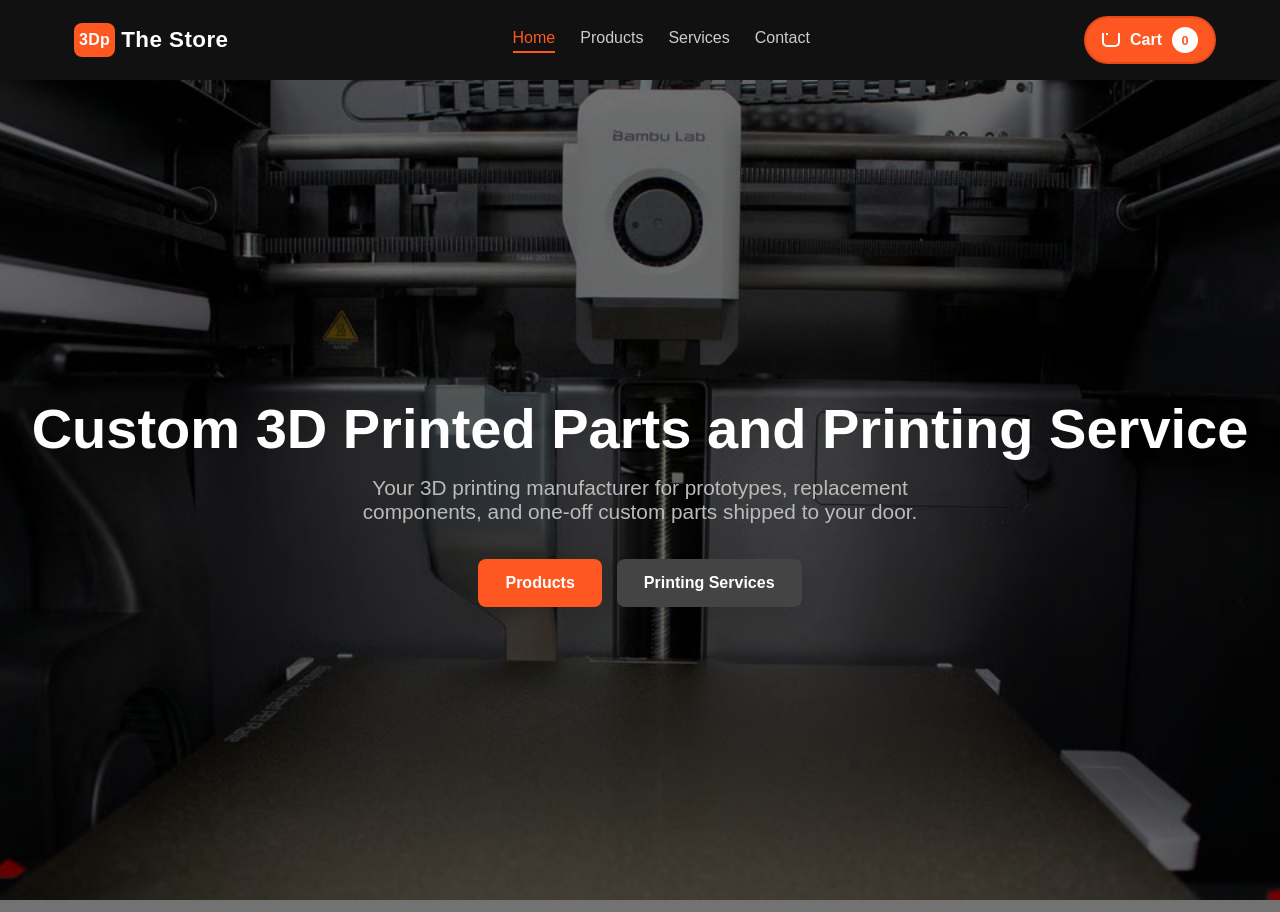
<file: index.html>
<!DOCTYPE html>
<html lang="en">
<head>
    <meta charset="UTF-8">
    <meta name="viewport" content="width=device-width, initial-scale=1.0">
    <title>3DP The Store | Home</title>
    <link rel="stylesheet" href="style.css">
</head>
<body class="home-page">
    <a class="skip-link" href="#main-content">Skip to content</a>

    <div id="site-nav"></div>
    <div id="cart-root"></div>

    <main id="main-content">
        <!-- Store Hero Section -->
        <header class="hero">
            <h1>Custom 3D Printed Parts and Printing Service</h1>
            <p>Your 3D printing manufacturer for prototypes, replacement components, and one-off custom parts shipped to your door.</p>
            <div class="hero-buttons">
                <a href="products.html" class="btn">Products</a>
                <a href="services.html" class="btn btn-secondary">Printing Services</a>
            </div>
        </header>
    </main>
    <script src="nav.js"></script>
    <script src="cart.js"></script>
</body>
</html>
</file>
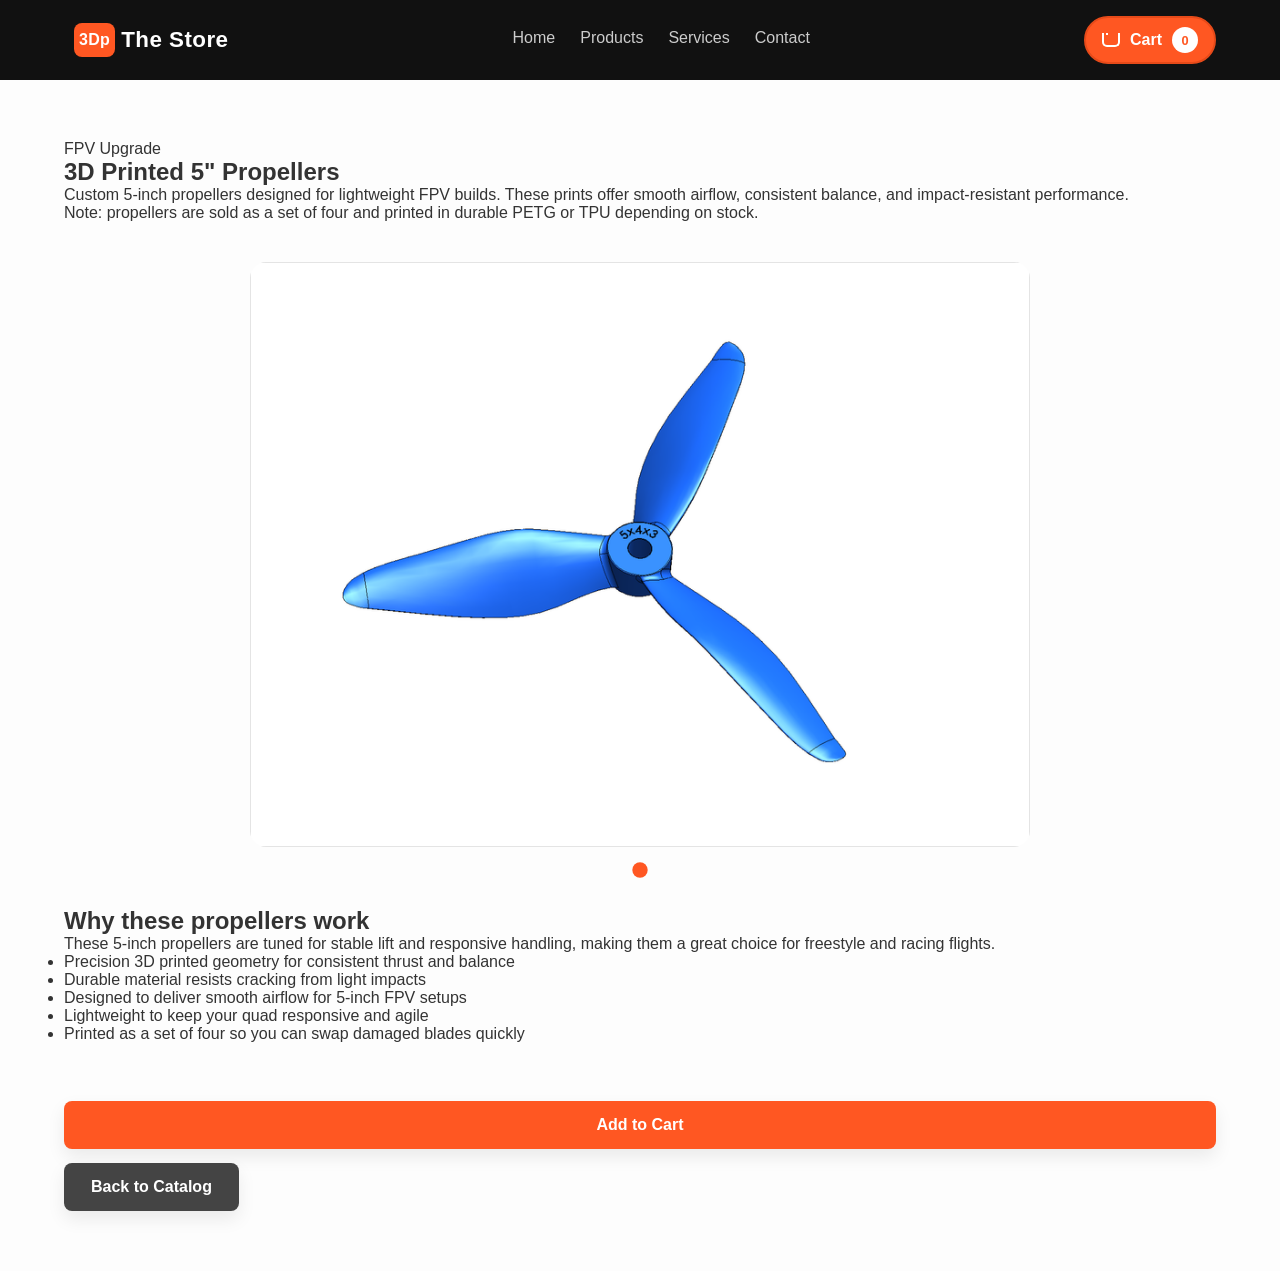
<file: 3d-propellers.html>
<!DOCTYPE html>
<html lang="en">
<head>
    <meta charset="UTF-8">
    <meta name="viewport" content="width=device-width, initial-scale=1.0">
    <title>3DP The Store | 3D Printed 5" Propellers</title>
    <link rel="stylesheet" href="style.css">
</head>
<body>
    <a class="skip-link" href="#main-content">Skip to content</a>

    <div id="site-nav"></div>
    <div id="cart-root"></div>

    <main id="main-content" class="page-container">
        <article class="product-detail">
            <header class="product-hero">
                <p class="eyebrow">FPV Upgrade</p>
                <h1>3D Printed 5" Propellers</h1>
                <p class="product-intro">Custom 5-inch propellers designed for lightweight FPV builds. These prints offer smooth airflow, consistent balance, and impact-resistant performance.</p>
                <p class="product-note">Note: propellers are sold as a set of four and printed in durable PETG or TPU depending on stock.</p>
            </header>

            <section class="product-slider">
                <input type="radio" name="detail-slider" id="slide-1" checked>

                <div class="slides">
                    <div class="slide">
                        <img src="3dprop.png" alt="3D printed 5-inch propellers" loading="lazy">
                    </div>
                </div>

                <div class="slider-controls" aria-label="Product image gallery controls">
                    <label for="slide-1" class="slider-dot" aria-label="Show propeller image"></label>
                </div>
            </section>

            <section class="product-detail-copy" aria-labelledby="why-propellers-work-title">
                <h2 id="why-propellers-work-title">Why these propellers work</h2>
                <p>These 5-inch propellers are tuned for stable lift and responsive handling, making them a great choice for freestyle and racing flights.</p>
                <ul>
                    <li>Precision 3D printed geometry for consistent thrust and balance</li>
                    <li>Durable material resists cracking from light impacts</li>
                    <li>Designed to deliver smooth airflow for 5-inch FPV setups</li>
                    <li>Lightweight to keep your quad responsive and agile</li>
                    <li>Printed as a set of four so you can swap damaged blades quickly</li>
                </ul>
            </section>

            <div class="detail-actions bottom-actions">
                <button class="btn add-to-cart" type="button" data-add-to-cart data-product-id="5in-propellers" data-product-name='3D Printed 5" Propellers' data-product-price="9.49">Add to Cart</button>
                <a href="products.html" class="btn btn-secondary">Back to Catalog</a>
            </div>
        </article>
    </main>

    <script src="nav.js"></script>
    <script src="cart.js"></script>
</body>
</html>
</file>
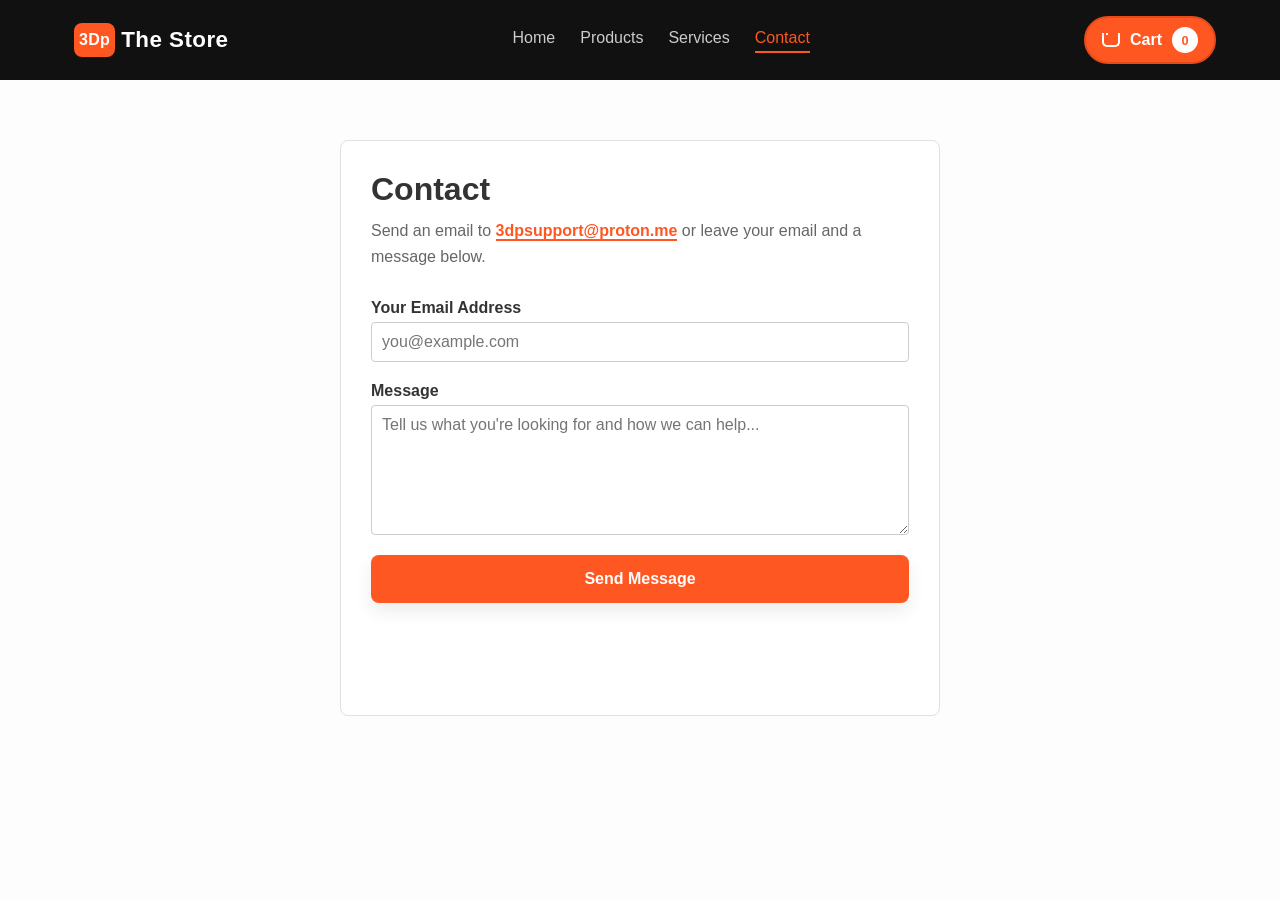
<file: contact.html>
<!DOCTYPE html>
<html lang="en">
<head>
    <meta charset="UTF-8">
    <meta name="viewport" content="width=device-width, initial-scale=1.0">
    <title>3D Print Forge | Contact</title>
    <link rel="stylesheet" href="style.css">
</head>
<body>
    <a class="skip-link" href="#main-content">Skip to content</a>

    <div id="site-nav"></div>
    <div id="cart-root"></div>

    <main id="main-content" class="form-container">
        <h1>Contact</h1>
        <p>Send an email to <a href="mailto:3dpsupport@proton.me" class="highlight-link">3dpsupport@proton.me</a> or leave your email and a message below.</p>
        
        <form id="contact-form" class="contact-form">
            <label for="visitor-email">Your Email Address</label>
            <input type="email" id="visitor-email" required placeholder="you@example.com">

            <label for="note">Message</label>
            <textarea id="note" rows="6" required placeholder="Tell us what you're looking for and how we can help..."></textarea>

            <button type="submit" class="btn">Send Message</button>
            <p id="form-status" class="form-status" aria-live="polite"></p>
            <p id="form-fallback" class="form-fallback"></p>
        </form>
    </main>
    <script src="nav.js"></script>
    <script src="cart.js"></script>
    <script src="contact.js"></script>
</body>
</html>
</file>
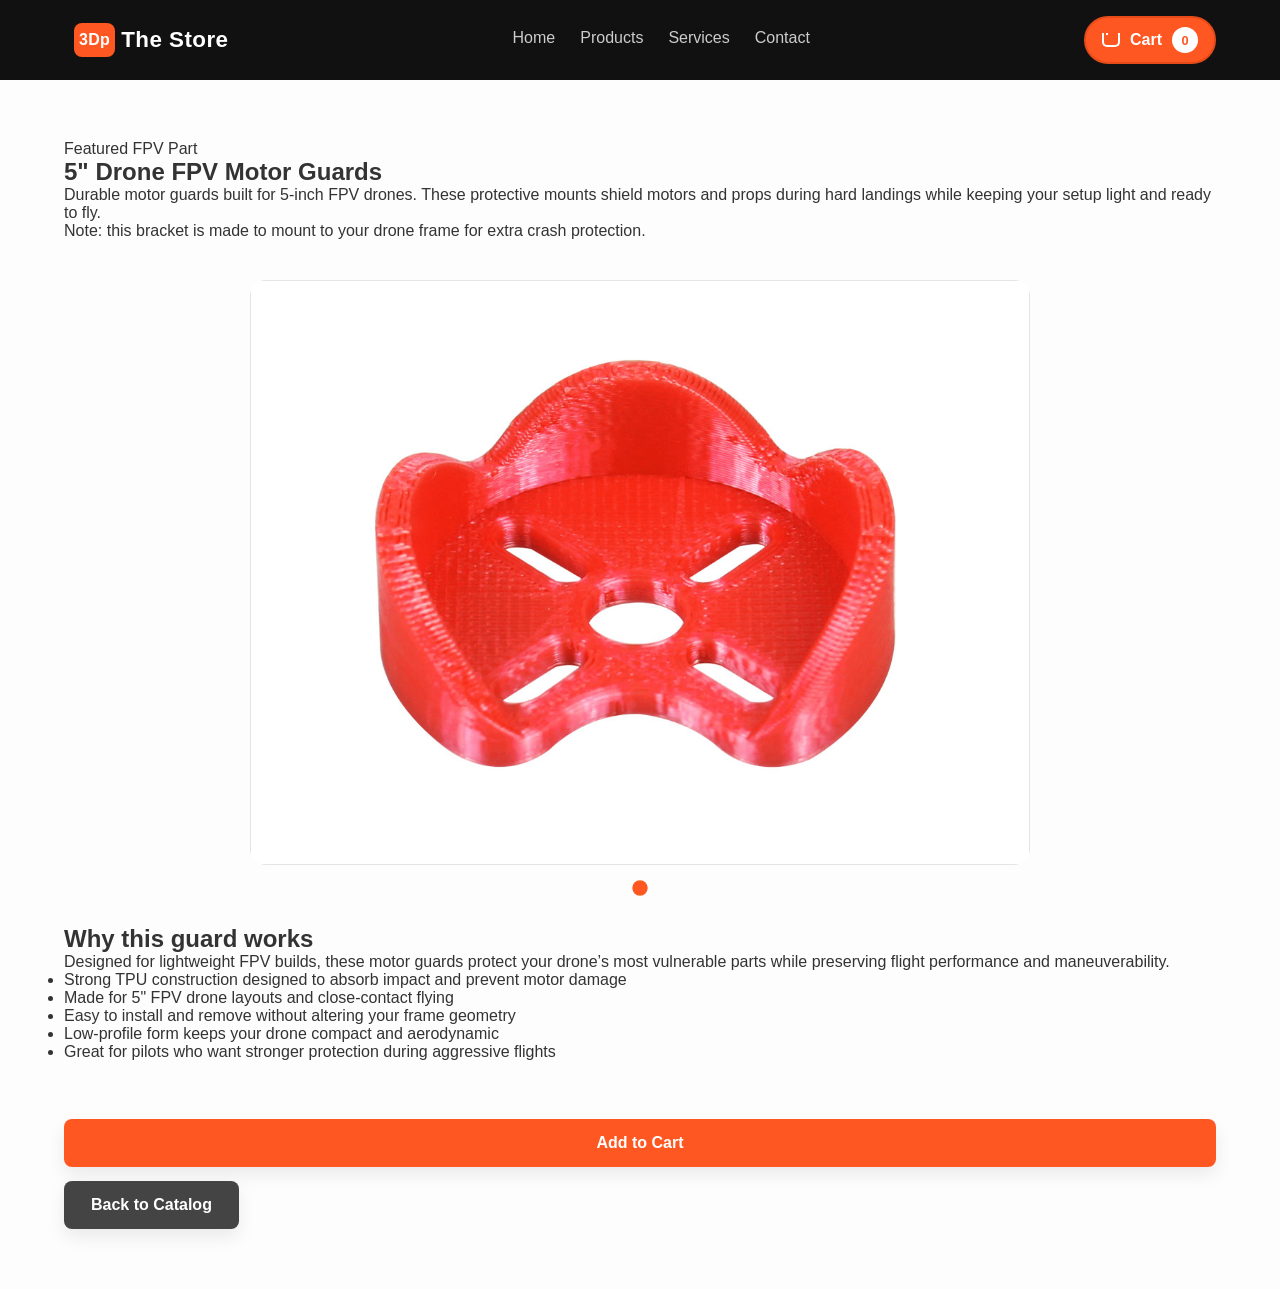
<file: drone-motor-guards.html>
<!DOCTYPE html>
<html lang="en">
<head>
    <meta charset="UTF-8">
    <meta name="viewport" content="width=device-width, initial-scale=1.0">
    <title>3DP The Store | 5" Drone FPV Motor Guards</title>
    <link rel="stylesheet" href="style.css">
</head>
<body>
    <a class="skip-link" href="#main-content">Skip to content</a>

    <div id="site-nav"></div>
    <div id="cart-root"></div>

    <main id="main-content" class="page-container">
        <article class="product-detail">
            <header class="product-hero">
                <p class="eyebrow">Featured FPV Part</p>
                <h1>5" Drone FPV Motor Guards</h1>
                <p class="product-intro">Durable motor guards built for 5-inch FPV drones. These protective mounts shield motors and props during hard landings while keeping your setup light and ready to fly.</p>
                <p class="product-note">Note: this bracket is made to mount to your drone frame for extra crash protection.</p>
            </header>

            <section class="product-slider">
                <input type="radio" name="detail-slider" id="slide-1" checked>

                <div class="slides">
                    <div class="slide">
                        <img src="droneMbumper00temp.jpg" alt="5-inch FPV motor guard mounted on a drone" loading="lazy">
                    </div>
                </div>

                <div class="slider-controls" aria-label="Product image gallery controls">
                    <label for="slide-1" class="slider-dot" aria-label="Show guard image"></label>
                </div>
            </section>

            <section class="product-detail-copy" aria-labelledby="why-guard-works-title">
                <h2 id="why-guard-works-title">Why this guard works</h2>
                <p>Designed for lightweight FPV builds, these motor guards protect your drone’s most vulnerable parts while preserving flight performance and maneuverability.</p>
                <ul>
                    <li>Strong TPU construction designed to absorb impact and prevent motor damage</li>
                    <li>Made for 5" FPV drone layouts and close-contact flying</li>
                    <li>Easy to install and remove without altering your frame geometry</li>
                    <li>Low-profile form keeps your drone compact and aerodynamic</li>
                    <li>Great for pilots who want stronger protection during aggressive flights</li>
                </ul>
            </section>

            <div class="detail-actions bottom-actions">
                <button class="btn add-to-cart" type="button" data-add-to-cart data-product-id="5in-motor-guards" data-product-name="5\" Drone FPV Motor Guards" data-product-price="18.99">Add to Cart</button>
                <a href="products.html" class="btn btn-secondary">Back to Catalog</a>
            </div>
        </article>
    </main>

    <script src="nav.js"></script>
    <script src="cart.js"></script>
</body>
</html>
</file>
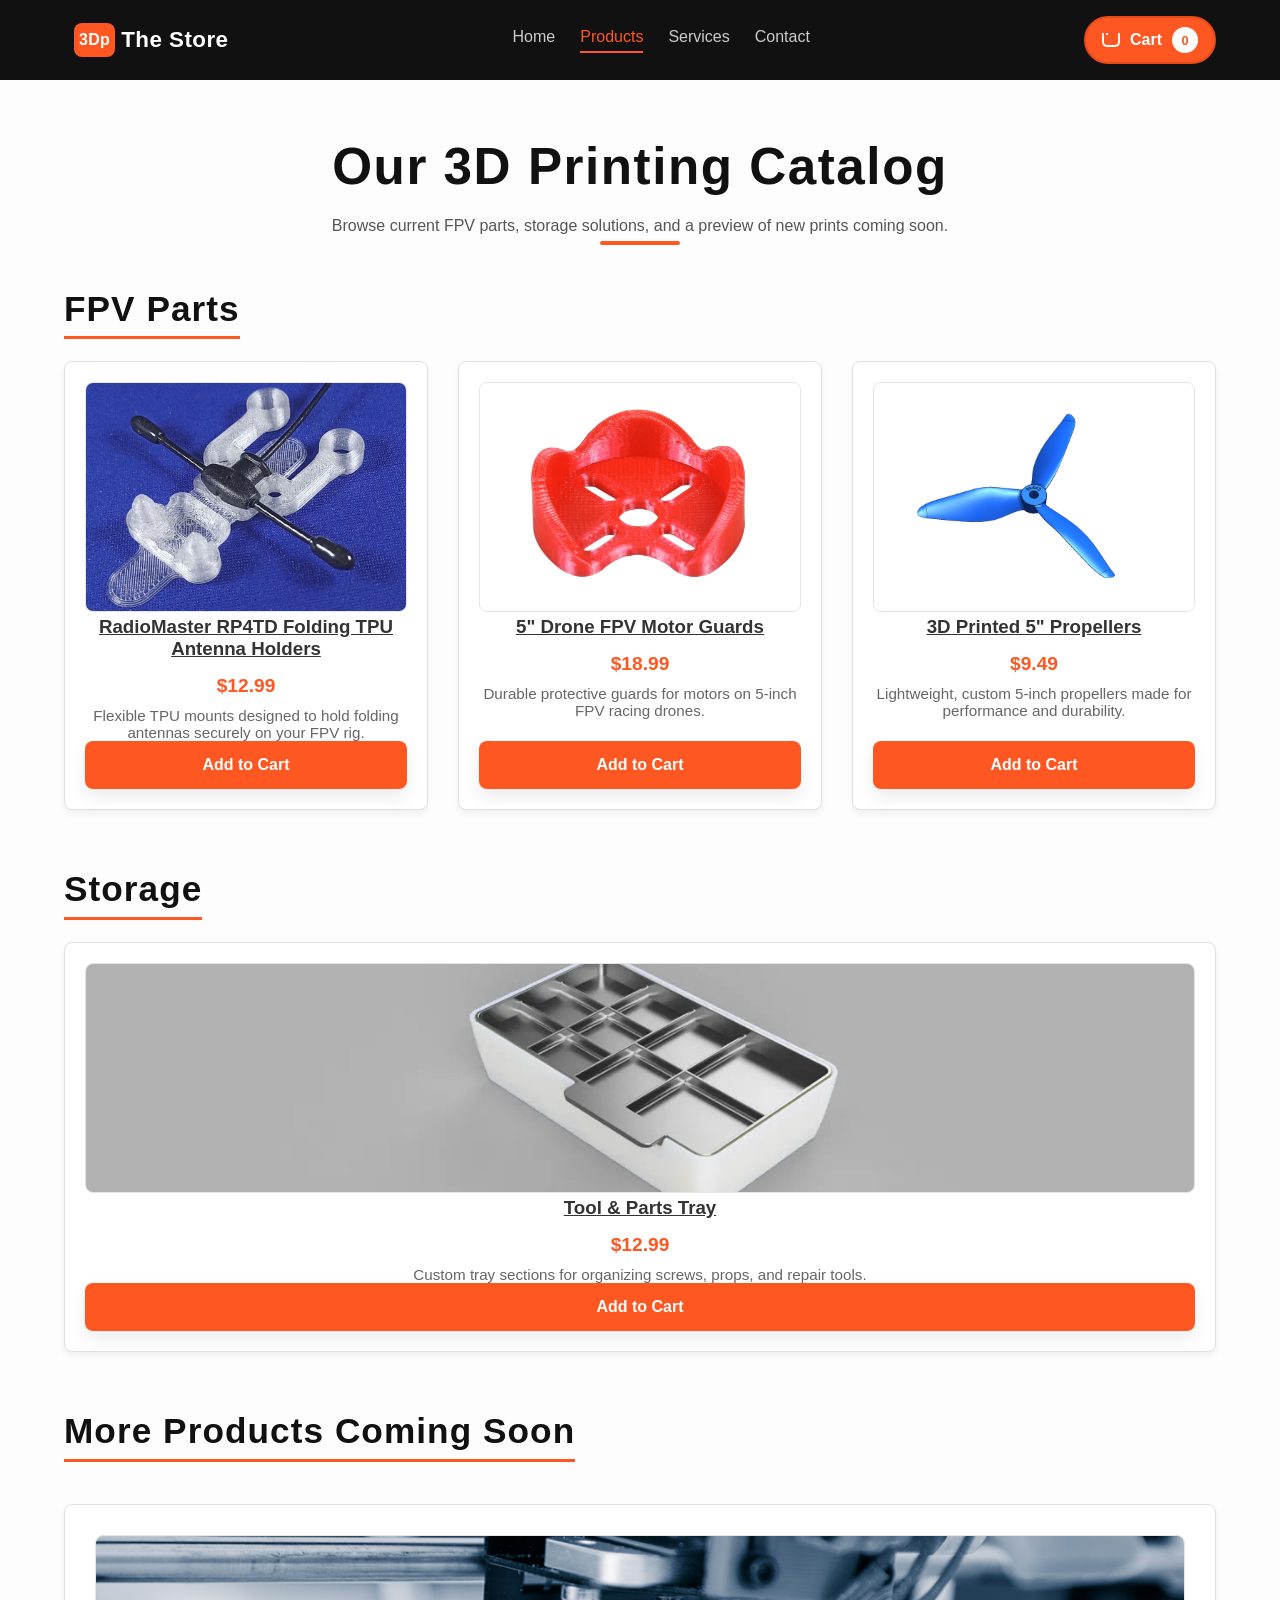
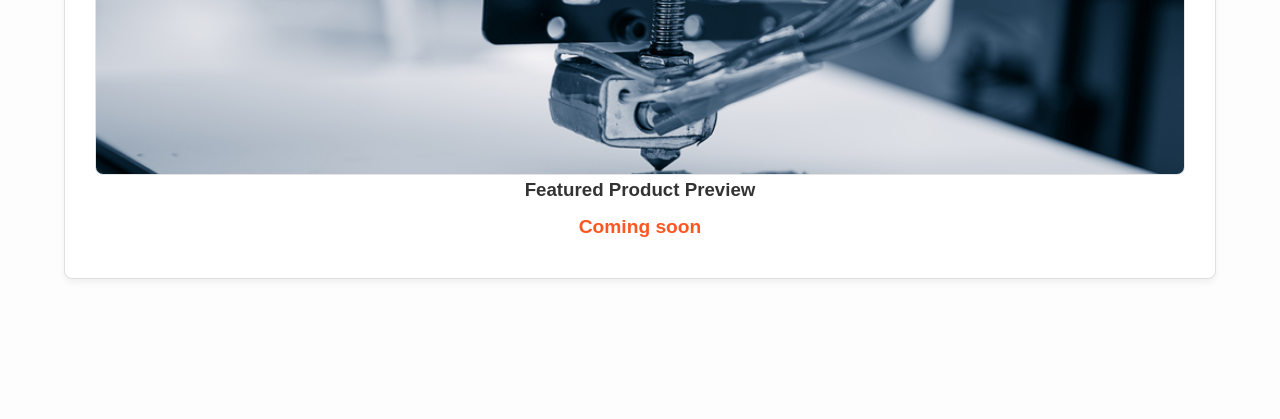
<file: products.html>
<!DOCTYPE html>
<html lang="en">
<head>
    <meta charset="UTF-8">
    <meta name="viewport" content="width=device-width, initial-scale=1.0">
    <title>3D Print Forge | Products</title>
    <link rel="stylesheet" href="style.css">
</head>
<body>
    <a class="skip-link" href="#main-content">Skip to content</a>

    <div id="site-nav"></div>
    <div id="cart-root"></div>

    <main id="main-content" class="page-container">
        <div class="page-heading">
            <h1 class="page-title">Our 3D Printing Catalog</h1>
            <p class="page-intro">Browse current FPV parts, storage solutions, and a preview of new prints coming soon.</p>
        </div>

        <section class="product-section" id="fpv-parts" aria-labelledby="fpv-parts-title">
            <h2 id="fpv-parts-title">FPV Parts</h2>
            <div class="product-grid">
                <div class="product-card">
                    <div class="product-image">
                        <img src="RDimg4.jpg" alt="RadioMaster RP4TD Folding TPU Antenna Holder" loading="lazy">
                    </div>
                    <h3><a href="radio-master.html">RadioMaster RP4TD Folding TPU Antenna Holders</a></h3>
                    <p class="price">$12.99</p>
                    <p>Flexible TPU mounts designed to hold folding antennas securely on your FPV rig.</p>
                    <button class="btn add-to-cart" type="button" data-add-to-cart data-product-id="rfp4td-antenna-holders" data-product-name="RadioMaster RP4TD Folding TPU Antenna Holders" data-product-price="12.99">Add to Cart</button>
                </div>
                <div class="product-card">
                    <div class="product-image">
                        <img src="droneMbumper00temp.jpg" alt="5-inch drone FPV motor guard" loading="lazy">
                    </div>
                    <h3><a href="drone-motor-guards.html">5" Drone FPV Motor Guards</a></h3>
                    <p class="price">$18.99</p>
                    <p>Durable protective guards for motors on 5-inch FPV racing drones.</p>
                    <button class="btn add-to-cart" type="button" data-add-to-cart data-product-id="5in-motor-guards" data-product-name='5" Drone FPV Motor Guards' data-product-price="18.99">Add to Cart</button>
                </div>
                <div class="product-card">
                    <div class="product-image">
                        <img src="3dprop.png" alt="3D printed 5-inch propellers" loading="lazy">
                    </div>
                    <h3><a href="3d-propellers.html">3D Printed 5" Propellers</a></h3>
                    <p class="price">$9.49</p>
                    <p>Lightweight, custom 5-inch propellers made for performance and durability.</p>
                    <button class="btn add-to-cart" type="button" data-add-to-cart data-product-id="5in-propellers" data-product-name='3D Printed 5" Propellers' data-product-price="9.49">Add to Cart</button>
                </div>
            </div>
        </section>

        <section class="product-section" id="storage" aria-labelledby="storage-title">
            <h2 id="storage-title">Storage</h2>
            <div class="product-grid">
                <div class="product-card">
                    <div class="product-image">
                        <img src="mmtray2.webp" alt="Tool and parts tray with compartments" loading="lazy">
                    </div>
                    <h3><a href="tool-parts-tray.html">Tool & Parts Tray</a></h3>
                    <p class="price">$12.99</p>
                    <p>Custom tray sections for organizing screws, props, and repair tools.</p>
                    <button class="btn add-to-cart" type="button" data-add-to-cart data-product-id="tool-parts-tray" data-product-name="Tool & Parts Tray" data-product-price="12.99">Add to Cart</button>
                </div>
            </div>
        </section>

        <section class="product-section" id="more-products" aria-labelledby="more-products-title">
            <h2 id="more-products-title">More Products Coming Soon</h2>
            <div class="product-grid">
                <div class="product-card large-placeholder">
                    <div class="product-image">
                        <img src="comingSoonR&D.jpg" alt="Coming soon research and development product preview" loading="lazy">
                    </div>
                    <h3>Featured Product Preview</h3>
                    <p class="price">Coming soon</p>
                </div>
            </div>
        </section>
    </main>
    <script src="nav.js"></script>
    <script src="cart.js"></script>
</body>
</html>
</file>
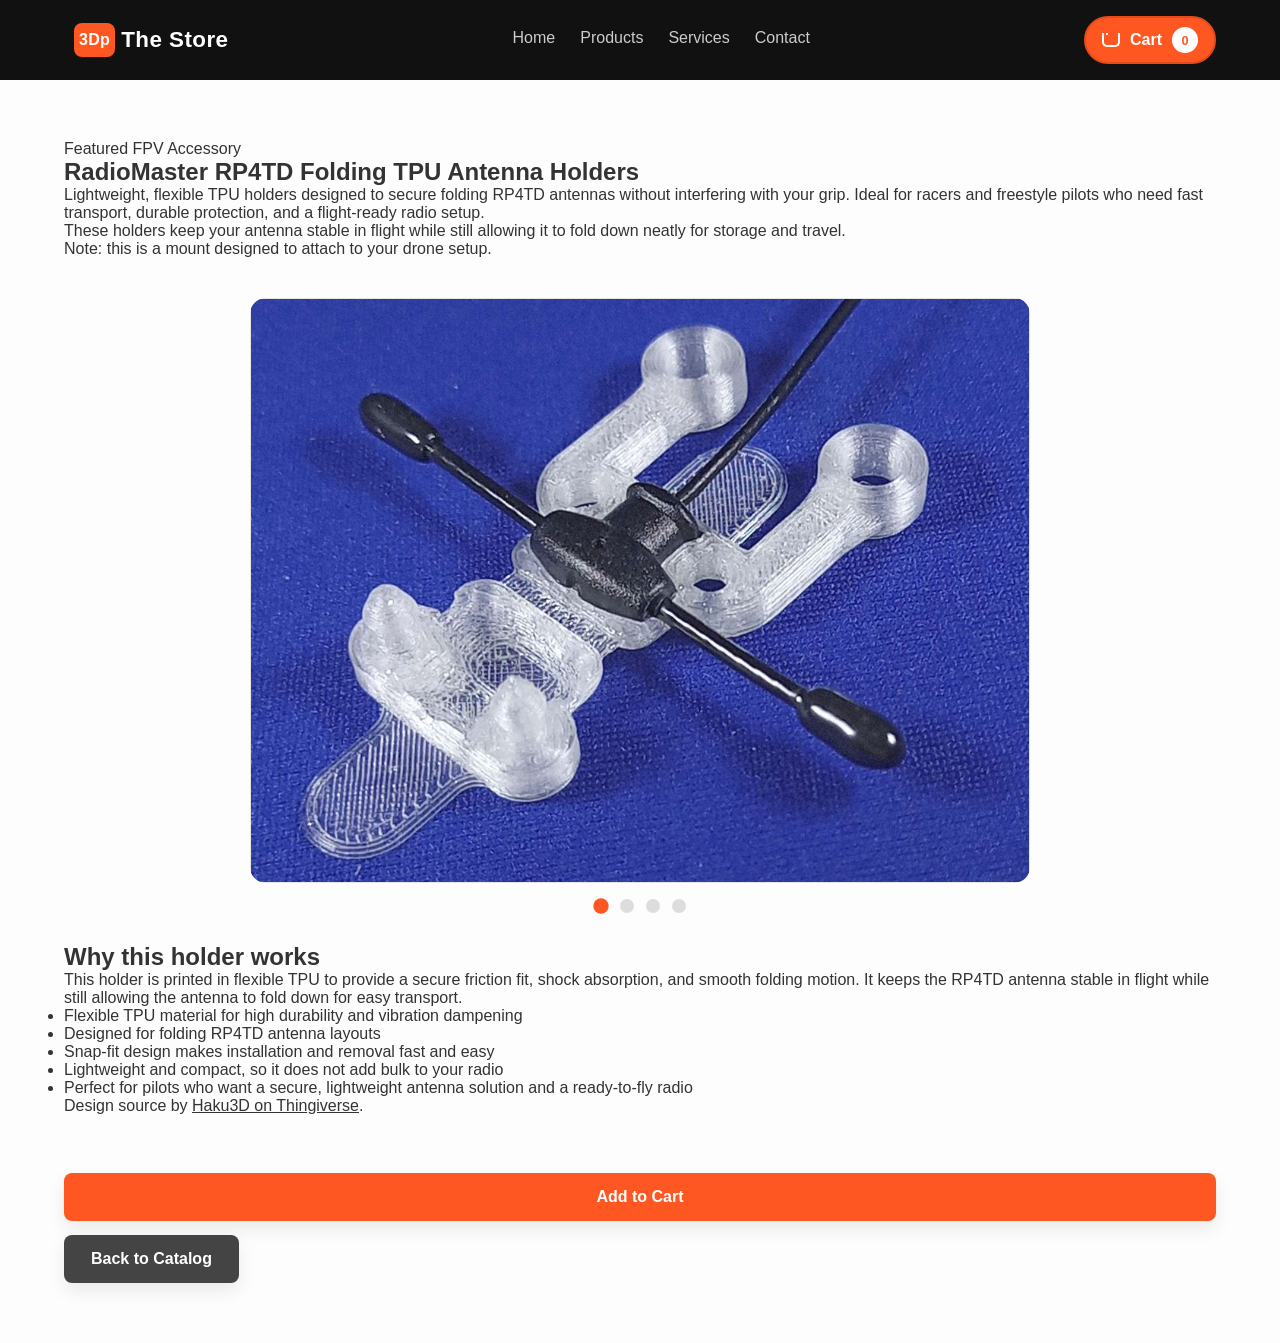
<file: radio-master.html>
<!DOCTYPE html>
<html lang="en">
<head>
    <meta charset="UTF-8">
    <meta name="viewport" content="width=device-width, initial-scale=1.0">
    <title>3DP The Store | RadioMaster RP4TD Folding TPU Antenna Holders</title>
    <link rel="stylesheet" href="style.css">
</head>
<body>
    <a class="skip-link" href="#main-content">Skip to content</a>

    <div id="site-nav"></div>
    <div id="cart-root"></div>

    <main id="main-content" class="page-container">
        <article class="product-detail">
            <header class="product-hero">
                <p class="eyebrow">Featured FPV Accessory</p>
                <h1>RadioMaster RP4TD Folding TPU Antenna Holders</h1>
                <p class="product-intro">Lightweight, flexible TPU holders designed to secure folding RP4TD antennas without interfering with your grip. Ideal for racers and freestyle pilots who need fast transport, durable protection, and a flight-ready radio setup.</p>
                <p class="product-intro">These holders keep your antenna stable in flight while still allowing it to fold down neatly for storage and travel.</p>
                <p class="product-note">Note: this is a mount designed to attach to your drone setup.</p>
            </header>

            <section class="product-slider">
                <input type="radio" name="detail-slider" id="slide-1" checked>
                <input type="radio" name="detail-slider" id="slide-2">
                <input type="radio" name="detail-slider" id="slide-3">
                <input type="radio" name="detail-slider" id="slide-4">

                <div class="slides">
                    <div class="slide">
                        <img src="RDimg4.jpg" alt="RadioMaster RP4TD antenna holder view 1" loading="lazy">
                    </div>
                    <div class="slide">
                        <img src="RMimg1.jpg" alt="RadioMaster RP4TD antenna holder view 2" loading="lazy">
                    </div>
                    <div class="slide">
                        <img src="RMimg2.png" alt="RadioMaster RP4TD antenna holder view 3" loading="lazy">
                    </div>
                    <div class="slide">
                        <img src="RDimg3.jpg" alt="RadioMaster RP4TD antenna holder view 4" loading="lazy">
                    </div>
                </div>

                <div class="slider-controls" aria-label="Product image gallery controls">
                    <label for="slide-1" class="slider-dot" aria-label="Show image 1"></label>
                    <label for="slide-2" class="slider-dot" aria-label="Show image 2"></label>
                    <label for="slide-3" class="slider-dot" aria-label="Show image 3"></label>
                    <label for="slide-4" class="slider-dot" aria-label="Show image 4"></label>
                </div>
            </section>

            <section class="product-detail-copy" aria-labelledby="why-holder-works-title">
                <h2 id="why-holder-works-title">Why this holder works</h2>
                <p>This holder is printed in flexible TPU to provide a secure friction fit, shock absorption, and smooth folding motion. It keeps the RP4TD antenna stable in flight while still allowing the antenna to fold down for easy transport.</p>
                <ul>
                    <li>Flexible TPU material for high durability and vibration dampening</li>
                    <li>Designed for folding RP4TD antenna layouts</li>
                    <li>Snap-fit design makes installation and removal fast and easy</li>
                    <li>Lightweight and compact, so it does not add bulk to your radio</li>
                    <li>Perfect for pilots who want a secure, lightweight antenna solution and a ready-to-fly radio</li>
                </ul>
                <p class="product-credit">Design source by <a href="https://www.thingiverse.com/Haku3D" target="_blank" rel="noopener">Haku3D on Thingiverse</a>.</p>
            </section>
            <div class="detail-actions bottom-actions">
                <button class="btn add-to-cart" type="button" data-add-to-cart data-product-id="rfp4td-antenna-holders" data-product-name="RadioMaster RP4TD Folding TPU Antenna Holders" data-product-price="12.99">Add to Cart</button>
                <a href="products.html" class="btn btn-secondary">Back to Catalog</a>
            </div>
        </article>
    </main>

    <script src="nav.js"></script>
    <script src="cart.js"></script>
</body>
</html>
</file>
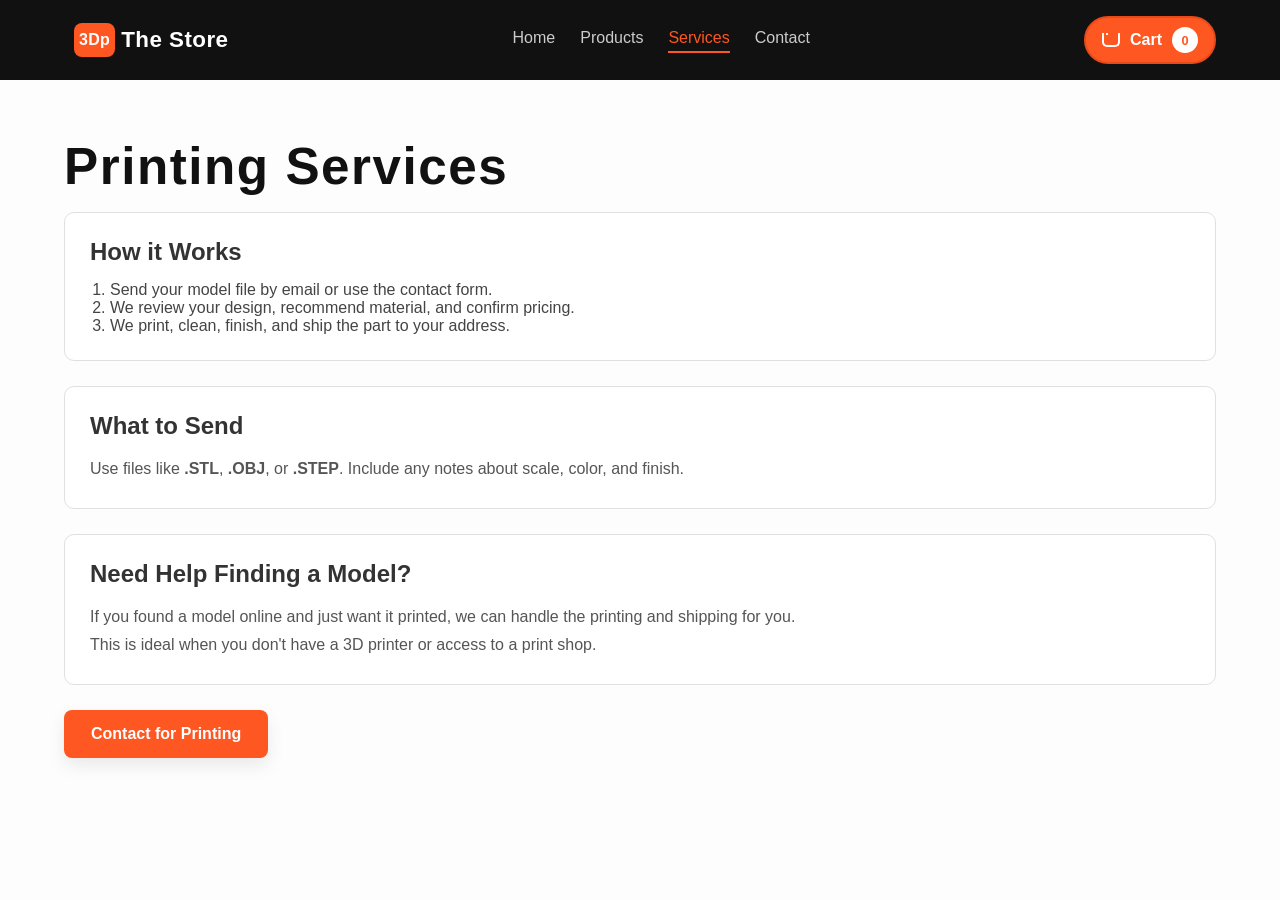
<file: services.html>
<!DOCTYPE html>
<html lang="en">
<head>
    <meta charset="UTF-8">
    <meta name="viewport" content="width=device-width, initial-scale=1.0">
    <title>3D Print Forge | Services</title>
    <link rel="stylesheet" href="style.css">
</head>
<body>
    <a class="skip-link" href="#main-content">Skip to content</a>

    <div id="site-nav"></div>
    <div id="cart-root"></div>

    <main id="main-content" class="page-container">
        <h1 class="page-title">Printing Services</h1>

        <section class="service-block">
            <h2>How it Works</h2>
            <ol>
                <li>Send your model file by email or use the contact form.</li>
                <li>We review your design, recommend material, and confirm pricing.</li>
                <li>We print, clean, finish, and ship the part to your address.</li>
            </ol>
        </section>

        <section class="service-block">
            <h2>What to Send</h2>
            <p>Use files like <strong>.STL</strong>, <strong>.OBJ</strong>, or <strong>.STEP</strong>. Include any notes about scale, color, and finish.</p>
        </section>

        <section class="service-block">
            <h2>Need Help Finding a Model?</h2>
            <p>If you found a model online and just want it printed, we can handle the printing and shipping for you.</p>
            <p>This is ideal when you don't have a 3D printer or access to a print shop.</p>
        </section>

        <a href="contact.html" class="btn">Contact for Printing</a>
    </main>
    <script src="nav.js"></script>
    <script src="cart.js"></script>
</body>
</html>
</file>
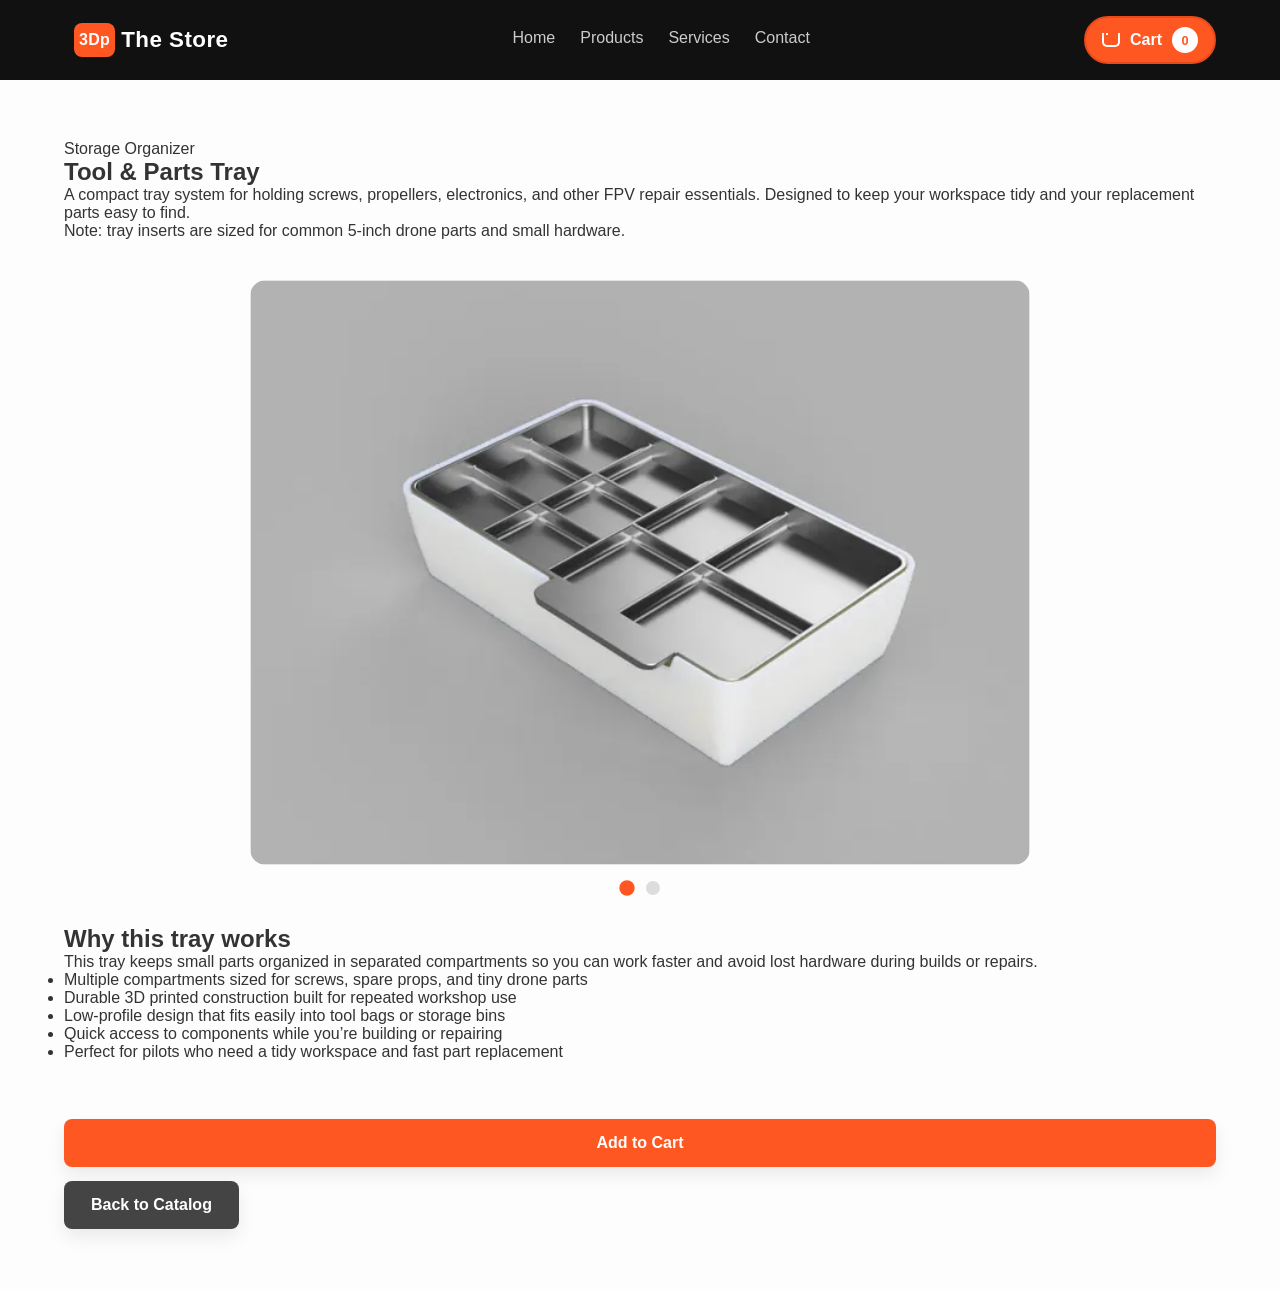
<file: tool-parts-tray.html>
<!DOCTYPE html>
<html lang="en">
<head>
    <meta charset="UTF-8">
    <meta name="viewport" content="width=device-width, initial-scale=1.0">
    <title>3DP The Store | Tool & Parts Tray</title>
    <link rel="stylesheet" href="style.css">
</head>
<body>
    <a class="skip-link" href="#main-content">Skip to content</a>

    <div id="site-nav"></div>
    <div id="cart-root"></div>

    <main id="main-content" class="page-container">
        <article class="product-detail">
            <header class="product-hero">
                <p class="eyebrow">Storage Organizer</p>
                <h1>Tool & Parts Tray</h1>
                <p class="product-intro">A compact tray system for holding screws, propellers, electronics, and other FPV repair essentials. Designed to keep your workspace tidy and your replacement parts easy to find.</p>
                <p class="product-note">Note: tray inserts are sized for common 5-inch drone parts and small hardware.</p>
            </header>

            <section class="product-slider">
                <input type="radio" name="detail-slider" id="slide-1" checked>
                <input type="radio" name="detail-slider" id="slide-2">

                <div class="slides">
                    <div class="slide">
                        <img src="mmtray2.webp" alt="Tool and parts tray with compartments from another angle" loading="lazy">
                    </div>
                    <div class="slide">
                        <img src="MMtray1.webp" alt="Tool and parts tray with multiple compartments" loading="lazy">
                    </div>
                </div>

                <div class="slider-controls" aria-label="Product image gallery controls">
                    <label for="slide-1" class="slider-dot" aria-label="Show tray image 1"></label>
                    <label for="slide-2" class="slider-dot" aria-label="Show tray image 2"></label>
                </div>
            </section>

            <section class="product-detail-copy" aria-labelledby="why-tray-works-title">
                <h2 id="why-tray-works-title">Why this tray works</h2>
                <p>This tray keeps small parts organized in separated compartments so you can work faster and avoid lost hardware during builds or repairs.</p>
                <ul>
                    <li>Multiple compartments sized for screws, spare props, and tiny drone parts</li>
                    <li>Durable 3D printed construction built for repeated workshop use</li>
                    <li>Low-profile design that fits easily into tool bags or storage bins</li>
                    <li>Quick access to components while you’re building or repairing</li>
                    <li>Perfect for pilots who need a tidy workspace and fast part replacement</li>
                </ul>
            </section>

            <div class="detail-actions bottom-actions">
                <button class="btn add-to-cart" type="button" data-add-to-cart data-product-id="tool-parts-tray" data-product-name="Tool & Parts Tray" data-product-price="12.99">Add to Cart</button>
                <a href="products.html" class="btn btn-secondary">Back to Catalog</a>
            </div>
        </article>
    </main>

    <script src="nav.js"></script>
    <script src="cart.js"></script>
</body>
</html>
</file>
<file: style.css>
/* Core Styling Rules */
* {
    margin: 0;
    padding: 0;
    box-sizing: border-box;
    font-family: 'Segoe UI', Tahoma, Geneva, Verdana, sans-serif;
}

html,
body {
    min-height: 100%;
}

body {
    background-color: #fdfdfd;
    color: #333;
}

body.home-page {
    background-color: #fdfdfd;
    overflow-x: hidden;
}

.home-page .hero {
    width: 100vw;
    max-width: 100%;
    margin-left: calc(50% - 50vw);
    background: url('p1sbackground.avif') center/cover no-repeat;
    background-attachment: fixed;
    position: relative;
    padding: 60px 0 50px;
    min-height: calc(100vh - 68px);
}

.home-page .hero .hero-buttons {
    justify-content: center;
}

.home-page .hero::before {
    content: "";
    position: absolute;
    inset: 0;
    background: rgba(0, 0, 0, 0.55);
    pointer-events: none;
    z-index: 0;
}

.home-page .hero > * {
    position: relative;
    z-index: 1;
}

body a {
    color: inherit;
    text-decoration: underline;
}

body a:hover,
body a:focus-visible {
    color: #ff5722;
}

.highlight-link {
    color: #ff5722;
    font-weight: 700;
    text-decoration: none;
    border-bottom: 2px solid #ff5722;
}

.highlight-link:hover,
.highlight-link:focus-visible {
    color: #e64a19;
    border-bottom-color: #e64a19;
}
/* Global Navigation Setup */
.navbar {
    display: flex;
    justify-content: space-between;
    align-items: center;
    padding: 15px 5%;
    background-color: #111111;
    color: white;
}

.logo {
    display: inline-flex;
    align-items: center;
    gap: 6px;
    font-size: 1.4rem;
    font-weight: bold;
    text-decoration: none;
    padding: 8px 10px;
    border-radius: 12px;
    background: transparent;
    transition: transform 0.2s ease;
}

.logo:hover,
.logo:focus-visible {
    transform: translateY(-1px);
}

.logo-icon {
    display: inline-flex;
    align-items: center;
    justify-content: center;
    min-width: 34px;
    height: 34px;
    border-radius: 8px;
    background: #ff5722;
    color: white;
    font-size: 1rem;
    font-weight: 900;
    letter-spacing: 0.02em;
    padding: 0 5px;
}

.logo-text {
    letter-spacing: 0.02em;
}

.nav-links {
    display: flex;
    list-style: none;
    gap: 25px;
}

.nav-links a {
    color: #cccccc;
    text-decoration: none;
    font-weight: 500;
    padding-bottom: 5px;
}

.nav-links a:hover, .nav-links a.active {
    color: #ff5722; /* High-visibility 3D print orange accent color */
    border-bottom: 2px solid #ff5722;
}

.nav-actions {
    display: flex;
    align-items: center;
}

.cart-toggle {
    display: inline-flex;
    align-items: center;
    justify-content: center;
    gap: 10px;
    min-height: 48px;
    padding: 0 16px;
    background: #ff5722;
    border: 2px solid #e64a19;
    border-radius: 999px;
    color: white;
    font-size: 1rem;
    font-weight: 700;
    cursor: pointer;
    transition: transform 0.2s ease, box-shadow 0.2s ease;
    position: relative;
}

.cart-toggle:hover,
.cart-toggle:focus-visible {
    transform: scale(1.03);
    box-shadow: 0 10px 22px rgba(255,87,34,0.28);
}

.cart-icon {
    display: inline-block;
    width: 18px;
    height: 14px;
    position: relative;
    border: 2px solid white;
    border-top: none;
    border-radius: 0 0 5px 5px;
    overflow: hidden;
}

.cart-icon::before {
    content: '';
    position: absolute;
    top: -8px;
    left: 2px;
    width: 12px;
    height: 8px;
    border: 2px solid white;
    border-bottom: none;
    border-radius: 4px 4px 0 0;
}

.cart-icon::after {
    content: '';
    position: absolute;
    bottom: -4px;
    left: 2px;
    width: 4px;
    height: 4px;
    background: white;
    border-radius: 50%;
    box-shadow: 8px 0 0 white;
}

.cart-object {
    display: none;
    position: absolute;
    top: 4px;
    left: 4px;
    width: 8px;
    height: 6px;
    background: white;
    box-shadow: inset 0 0 0 1px rgba(0,0,0,0.12);
    border-radius: 2px;
}

.cart-toggle.has-items .cart-object {
    display: block;
}

.cart-toggle:hover .cart-object,
.cart-toggle:focus-visible .cart-object {
    transform: translateY(-1px);
}

.cart-label {
    display: inline-block;
}

.cart-badge {
    display: inline-flex;
    align-items: center;
    justify-content: center;
    min-width: 26px;
    height: 26px;
    border-radius: 999px;
    background: white;
    color: #ff5722;
    font-size: 0.8rem;
    font-weight: 800;
    padding: 0 6px;
}

/* Home Page Specific Layout */
.hero {
    height: 85vh;
    display: flex;
    flex-direction: column;
    justify-content: center;
    align-items: center;
    text-align: center;
    background: transparent;
    color: white;
    padding: 20px;
}

.hero h1 {
    font-size: 3.5rem;
    margin-bottom: 15px;
}

.hero p {
    font-size: 1.3rem;
    color: #bbb;
    margin-bottom: 35px;
    max-width: 600px;
}

.hero-buttons {
    display: flex;
    gap: 15px;
}

.detail-actions {
    display: flex;
    flex-wrap: wrap;
    gap: 14px;
    margin-top: 20px;
    justify-content: space-between;
    align-items: center;
}

.bottom-actions {
    justify-content: space-between;
    margin-top: 40px;
}

/* Dynamic Grids & Layout Containers */
.page-container {
    padding: 60px 5%;
}

.page-heading {
    text-align: center;
    margin-bottom: 45px;
    max-width: 900px;
    margin-left: auto;
    margin-right: auto;
}

.page-title {
    font-size: clamp(2.8rem, 4vw, 3.6rem);
    font-weight: 900;
    color: #111;
    letter-spacing: 0.03em;
    line-height: 1.05;
    margin-bottom: 18px;
}

.page-heading::after {
    content: '';
    display: block;
    width: 80px;
    height: 4px;
    background: #ff5722;
    margin: 0 auto 18px auto;
    border-radius: 4px;
}

.page-intro {
    color: #555;
    font-size: 1rem;
    max-width: 720px;
    margin: 0 auto;
    line-height: 1.8;
}

.product-section {
    margin-bottom: 60px;
}

.product-section h2 {
    font-size: 2.2rem;
    color: #111;
    margin-bottom: 22px;
    letter-spacing: 0.03em;
    font-weight: 800;
    line-height: 1.1;
    border-bottom: 3px solid #ff5722;
    display: inline-block;
    padding-bottom: 8px;
}

.product-grid {
    display: grid;
    grid-template-columns: repeat(auto-fit, minmax(280px, 1fr));
    gap: 30px;
}

/* Product Cards */
.product-card {
    background: white;
    border: 1px solid #e0e0e0;
    border-radius: 8px;
    padding: 20px;
    text-align: center;
    box-shadow: 0 4px 6px rgba(0,0,0,0.05);
    display: flex;
    flex-direction: column;
}

.product-card .btn.add-to-cart {
    margin-top: auto;
}

.product-card.large-placeholder {
    padding: 30px;
    margin: 20px 0;
}

.product-image-placeholder {
    height: 180px;
    background-color: #f0f0f0;
    display: flex;
    align-items: center;
    justify-content: center;
    border-radius: 6px;
    margin-bottom: 15px;
    color: #777;
}

.product-image-grid {
    display: grid;
    grid-template-columns: repeat(2, minmax(0, 1fr));
    gap: 10px;
    margin-bottom: 16px;
}

.product-image-grid img,
.product-image img,
.product-slider img,
.product-card img {
    width: 100%;
    aspect-ratio: 4 / 3;
    object-fit: cover;
    border-radius: 8px;
    border: 1px solid #e4e4e4;
    background: #fafafa;
}

.product-card .product-image img {
    max-height: 230px;
    width: 100%;
    max-width: 100%;
    margin: 0 auto;
}

.product-card.large-placeholder .product-image img {
    width: 100%;
    max-height: 240px;
    object-fit: cover;
}

.product-slider {
    margin: 40px auto 30px;
    max-width: 780px;
}

.product-slider input[type="radio"] {
    display: none;
}

.slides {
    position: relative;
    overflow: hidden;
    border-radius: 16px;
}

.slide {
    opacity: 0;
    position: absolute;
    inset: 0;
    transition: opacity 0.4s ease;
}

.slide img {
    width: 100%;
    height: auto;
    display: block;
}

#slide-1:checked ~ .slides .slide:nth-of-type(1),
#slide-2:checked ~ .slides .slide:nth-of-type(2),
#slide-3:checked ~ .slides .slide:nth-of-type(3),
#slide-4:checked ~ .slides .slide:nth-of-type(4) {
    opacity: 1;
    position: relative;
}

.slider-controls {
    display: flex;
    justify-content: center;
    gap: 12px;
    margin-top: 16px;
}

.slider-dot {
    width: 14px;
    height: 14px;
    border-radius: 50%;
    background: #ddd;
    cursor: pointer;
    transition: background 0.2s ease, transform 0.2s ease;
}

#slide-1:checked ~ .slider-controls label[for="slide-1"],
#slide-2:checked ~ .slider-controls label[for="slide-2"],
#slide-3:checked ~ .slider-controls label[for="slide-3"],
#slide-4:checked ~ .slider-controls label[for="slide-4"] {
    background: #ff5722;
    transform: scale(1.1);
}

.product-card h3 { margin-bottom: 10px; }
.product-card p { color: #666; font-size: 0.95rem; }
.price { color: #ff5722 !important; font-weight: bold; font-size: 1.2rem !important; margin: 5px 0 10px 0; }

/* Responsive mobile scaling */
@media (max-width: 900px) {
    .page-container {
        padding: 40px 5%;
    }

    .product-grid {
        gap: 22px;
    }

    .product-card {
        padding: 18px;
    }

    .product-card .product-image img {
        max-height: 200px;
    }

    .product-card h3 {
        font-size: 1.05rem;
    }

    .price {
        font-size: 1.15rem !important;
    }
}

@media (max-width: 640px) {
    .page-container {
        padding: 30px 4%;
    }

    .product-grid {
        grid-template-columns: 1fr;
        gap: 18px;
    }

    .product-card {
        padding: 16px;
    }

    .product-card .product-image img {
        max-height: 180px;
    }

    .product-card h3 {
        font-size: 1rem;
    }

    .product-card p,
    .product-card .price {
        font-size: 0.95rem;
    }

    .btn,
    .btn-secondary {
        width: 100%;
        padding: 12px 16px;
    }

    .slider-controls {
        gap: 10px;
    }

    .slider-dot {
        width: 12px;
        height: 12px;
    }
}

@media (max-width: 420px) {
    .page-container {
        padding: 24px 3.5%;
    }

    .product-card {
        padding: 14px;
    }

    .product-card .product-image img {
        max-height: 160px;
    }

    .product-card h3 {
        font-size: 0.98rem;
    }

    .product-card p,
    .product-card .price {
        font-size: 0.92rem;
    }

    .btn,
    .btn-secondary {
        padding: 10px 14px;
    }
}

/* Interactive Form Styling */
.form-container {
    max-width: 600px;
    margin: 60px auto;
    padding: 30px;
    background: white;
    border: 1px solid #e0e0e0;
    border-radius: 8px;
}

.form-container h1 { margin-bottom: 10px; }
.form-container p { margin-bottom: 30px; color: #666; line-height: 1.6; }

.contact-form, .quote-form {
    display: flex;
    flex-direction: column;
}

.contact-form label, .quote-form label {
    font-weight: 600;
    margin-bottom: 5px;
}

.contact-form input, .contact-form textarea,
.quote-form input, .quote-form textarea {
    padding: 10px;
    margin-bottom: 20px;
    border: 1px solid #ccc;
    border-radius: 4px;
    font-size: 1rem;
}

.form-status {
    margin-top: 12px;
    color: #147a0c;
    font-size: 0.95rem;
}

.form-fallback {
    margin-top: 10px;
    color: #555;
    font-size: 0.95rem;
    line-height: 1.5;
}

.form-fallback a {
    color: #ff5722;
    text-decoration: underline;
}

.section-copy {
    max-width: 760px;
    margin: 0 auto 40px auto;
    color: #555;
    line-height: 1.8;
}

.service-block {
    background: white;
    border: 1px solid #e0e0e0;
    border-radius: 10px;
    padding: 25px;
    margin-bottom: 25px;
}

.service-block h2 {
    margin-bottom: 15px;
}

.service-block ol {
    padding-left: 20px;
    color: #444;
}

.service-block p {
    color: #555;
    line-height: 1.75;
}

.dropdown {
    position: relative;
}

.dropdown-menu {
    position: absolute;
    top: 105%;
    left: 0;
    min-width: 230px;
    background: #111111;
    border: 1px solid rgba(255,255,255,0.08);
    border-radius: 8px;
    padding: 10px 0;
    display: none;
    z-index: 10;
}

.dropdown:hover .dropdown-menu,
.dropdown:focus-within .dropdown-menu {
    display: block;
}

.dropdown-item {
    display: flex;
    align-items: center;
    gap: 12px;
    padding: 12px 18px;
    color: #e0e0e0;
    text-decoration: none;
    transition: background 0.2s ease, color 0.2s ease;
}

.skip-link {
    position: absolute;
    top: -40px;
    left: 0;
    background: #ff5722;
    color: white;
    padding: 10px 15px;
    z-index: 1000;
    text-decoration: none;
    font-weight: bold;
}

.skip-link:focus {
    top: 0;
}

a:focus-visible,
button:focus-visible,
input:focus-visible,
textarea:focus-visible {
    outline: 3px solid #ffab40;
    outline-offset: 3px;
}

.dropdown a {
    display: inline-flex;
    align-items: center;
}

.dropdown-item:hover {
    background: rgba(255,87,34,0.1);
    color: white;
}

.dropdown-image {
    font-size: 1.2rem;
}

.dropdown-item span:last-child {
    font-size: 0.95rem;
}

/* Reusable System Buttons */
.btn,
.btn-secondary,
.dropdown-item,
.logo {
    text-decoration: none;
}

.btn {
    display: inline-flex;
    align-items: center;
    justify-content: center;
    padding: 14px 26px;
    background-color: #ff5722;
    color: white;
    border-radius: 8px;
    font-weight: 700;
    border: 1px solid transparent;
    cursor: pointer;
    font-size: 1rem;
    transition: background-color 0.2s ease, transform 0.15s ease, box-shadow 0.2s ease;
    box-shadow: 0 8px 18px rgba(0,0,0,0.08);
}

.add-to-cart {
    margin-top: 18px;
    width: 100%;
}

.cart-panel {
    position: fixed;
    right: 20px;
    top: 100px;
    width: 320px;
    max-height: calc(100vh - 140px);
    overflow-y: auto;
    background: white;
    border: 1px solid #ddd;
    border-radius: 14px;
    box-shadow: 0 12px 35px rgba(0,0,0,0.12);
    padding: 20px;
    z-index: 999;
    transform: translateX(110%);
    opacity: 0;
    visibility: hidden;
    transition: transform 0.28s ease, opacity 0.28s ease, visibility 0.28s ease;
}

body.cart-open .cart-panel {
    transform: translateX(0);
    opacity: 1;
    visibility: visible;
}

.cart-header {
    display: flex;
    align-items: center;
    justify-content: space-between;
    margin-bottom: 18px;
}

.cart-header h2 {
    margin: 0;
    font-size: 1.2rem;
}

.cart-count {
    background: #ff5722;
    color: white;
    border-radius: 999px;
    padding: 6px 12px;
    font-weight: 700;
    font-size: 0.9rem;
}

.cart-body {
    margin-bottom: 18px;
}

.cart-item {
    display: flex;
    align-items: center;
    justify-content: space-between;
    padding: 12px 0;
    border-bottom: 1px solid #f0f0f0;
}

.cart-item:last-child {
    border-bottom: none;
}

.cart-item-name {
    font-weight: 700;
    margin-bottom: 5px;
}

.cart-item-meta {
    color: #666;
    font-size: 0.9rem;
}

.cart-item-actions {
    display: flex;
    gap: 8px;
    align-items: center;
}

.cart-btn.small {
    min-width: 32px;
    padding: 8px 10px;
    border-radius: 6px;
    border: 1px solid #ddd;
    background: #f8f8f8;
    color: #333;
}

.cart-btn.small:hover,
.cart-btn.small:focus-visible {
    background: #eee;
}

.cart-btn.small.remove {
    color: #bb0000;
    border-color: #f0dede;
}

.cart-summary {
    display: flex;
    flex-direction: column;
    gap: 12px;
}

.cart-total {
    font-size: 1rem;
    color: #111;
}

.cart-actions {
    display: flex;
    gap: 10px;
    flex-wrap: wrap;
}

.cart-empty {
    color: #666;
    margin: 0;
}

.btn:hover,
.btn:focus-visible {
    background-color: #e64a19;
    transform: translateY(-1px);
    box-shadow: 0 12px 24px rgba(0,0,0,0.12);
}

.btn-secondary {
    background-color: #444;
    color: white;
}

.btn-secondary:hover,
.btn-secondary:focus-visible {
    background-color: #222;
    transform: translateY(-1px);
}
</file>
